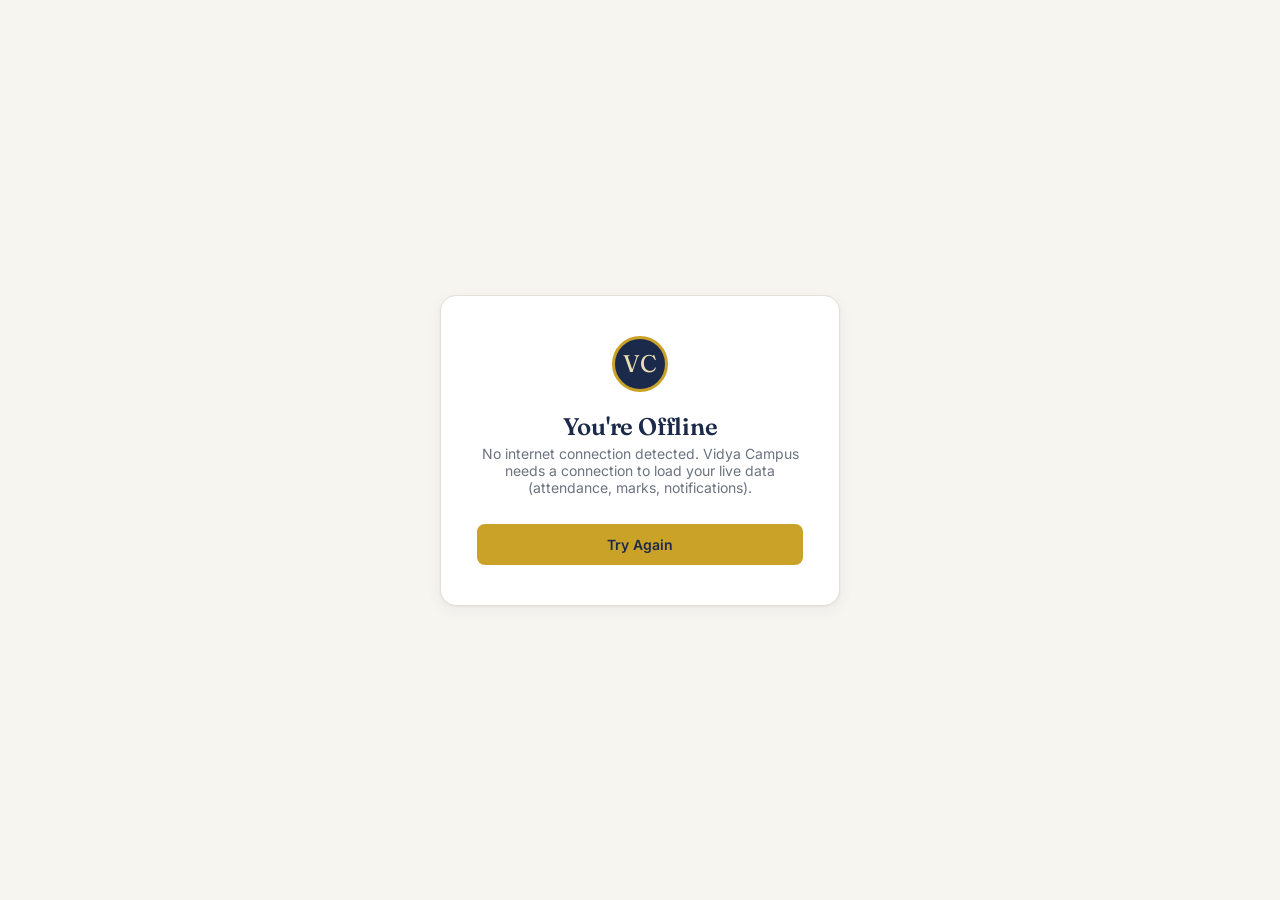
<file: offline.html>
<!DOCTYPE html>
<html lang="en">
<head>
<meta charset="UTF-8">
<meta name="viewport" content="width=device-width, initial-scale=1.0">
<title>Offline | Vidya Campus</title>
<link rel="stylesheet" href="css/style.css">
</head>
<body>
<div class="login-wrap">
  <div class="login-card" style="text-align:center;">
    <div class="login-badge" style="margin:0 auto 20px;">VC</div>
    <h1>You're Offline</h1>
    <p class="sub">No internet connection detected. Vidya Campus needs a connection to load your live data (attendance, marks, notifications).</p>
    <button class="btn gold" onclick="window.location.reload()">Try Again</button>
  </div>
</div>
</body>
</html>
</file>
<file: css/style.css>
@import url('https://fonts.googleapis.com/css2?family=Fraunces:opsz,wght@9..144,400;9..144,600;9..144,700&family=Inter:wght@400;500;600;700&family=JetBrains+Mono:wght@500&display=swap');

:root {
  --ink: #1B2A4A;
  --ink-light: #2E416B;
  --gold: #C9A227;
  --gold-soft: #EBDFB4;
  --parchment: #F7F5F0;
  --surface: #FFFFFF;
  --surface-glass: rgba(255,255,255,0.65);
  --border: #E4E0D6;
  --text-muted: #6B7280;
  --present: #2F7A4F;
  --present-bg: #E7F2EB;
  --absent: #B84C3E;
  --absent-bg: #FBEAE7;
  --pending: #B8860B;
  --pending-bg: #FBF3D9;
  --radius: 10px;
  --shadow: 0 1px 2px rgba(27,42,74,0.06), 0 4px 16px rgba(27,42,74,0.05);
}

[data-theme="dark"] {
  --ink: #EBEFFA;
  --ink-light: #C7D2E8;
  --gold: #E0BB4A;
  --gold-soft: #4A3F1E;
  --parchment: #12162228;
  --parchment: #10131C;
  --surface: #181D29;
  --surface-glass: rgba(24,29,41,0.65);
  --border: #2A3040;
  --text-muted: #8A93A6;
  --present: #4FBE7E;
  --present-bg: #14301F;
  --absent: #E27C6B;
  --absent-bg: #3A1815;
  --pending: #E0BB4A;
  --pending-bg: #3A2F10;
  --shadow: 0 1px 2px rgba(0,0,0,0.3), 0 4px 20px rgba(0,0,0,0.35);
}

* { box-sizing: border-box; }

body {
  margin: 0;
  font-family: 'Inter', sans-serif;
  background: var(--parchment);
  color: var(--ink);
  -webkit-font-smoothing: antialiased;
  transition: background .2s, color .2s;
}

h1, h2, h3, .display { font-family: 'Fraunces', serif; font-weight: 600; letter-spacing: -0.01em; }
.mono { font-family: 'JetBrains Mono', monospace; }
a { color: inherit; }

/* ---------- Login ---------- */
.login-wrap { min-height: 100vh; display: grid; place-items: center; padding: 24px; }
.login-card {
  background: var(--surface); border: 1px solid var(--border); border-radius: 16px;
  box-shadow: var(--shadow); width: 100%; max-width: 400px; padding: 40px 36px;
  animation: fadeUp .35s ease-out;
}
@keyframes fadeUp { from { opacity: 0; transform: translateY(10px); } to { opacity: 1; transform: translateY(0); } }

.login-badge {
  width: 56px; height: 56px; border-radius: 50%; background: var(--ink); color: var(--gold-soft);
  display: grid; place-items: center; font-family: 'Fraunces', serif; font-size: 24px;
  margin-bottom: 20px; border: 3px solid var(--gold);
}
.login-card h1 { font-size: 24px; margin: 0 0 4px; }
.login-card p.sub { color: var(--text-muted); font-size: 14px; margin: 0 0 28px; }

.field { margin-bottom: 16px; position: relative; }
.field label { display: block; font-size: 12px; font-weight: 600; color: var(--text-muted); margin-bottom: 6px; text-transform: uppercase; letter-spacing: .04em; }
.field input, .field select {
  width: 100%; padding: 11px 12px; border: 1px solid var(--border); border-radius: 8px;
  font-size: 14px; font-family: inherit; background: var(--parchment); color: var(--ink);
}
.field input:focus, .field select:focus { outline: 2px solid var(--gold); outline-offset: 1px; border-color: var(--gold); }
.field .toggle-pw { position: absolute; right: 10px; top: 34px; cursor: pointer; font-size: 12px; color: var(--text-muted); font-weight: 600; user-select: none; }

.field-row-inline { display: flex; justify-content: space-between; align-items: center; margin: -6px 0 16px; font-size: 13px; }
.field-row-inline label { display: flex; align-items: center; gap: 6px; color: var(--text-muted); cursor: pointer; text-transform: none; font-weight: 500; }
.field-row-inline a { color: var(--ink); font-weight: 600; cursor: pointer; }

.btn {
  display: inline-flex; align-items: center; justify-content: center; gap: 8px;
  background: var(--ink); color: var(--surface);
  border: none; border-radius: 8px; padding: 12px 18px; font-size: 14px; font-weight: 600;
  cursor: pointer; width: 100%; font-family: inherit; transition: background .15s, transform .1s;
}
.btn:hover { background: var(--ink-light); }
.btn:active { transform: scale(0.98); }
.btn:disabled { opacity: .6; cursor: not-allowed; }
.btn.gold { background: var(--gold); color: var(--ink); }
.btn.gold:hover { background: #b8912a; }
.btn.outline { background: transparent; color: var(--ink); border: 1px solid var(--border); }
.btn.small { width: auto; padding: 8px 14px; font-size: 13px; }
.btn.danger { background: var(--absent); color: #fff; }
.btn.danger:hover { background: #a03d30; }

.error-msg { color: var(--absent); font-size: 13px; margin-top: 12px; text-align: center; }
.success-msg { color: var(--present); font-size: 13px; margin-top: 12px; text-align: center; }
.demo-creds { margin-top: 24px; padding-top: 20px; border-top: 1px dashed var(--border); font-size: 12px; color: var(--text-muted); line-height: 1.6; }

/* ---------- App shell ---------- */
.app { display: grid; grid-template-columns: 240px 1fr; min-height: 100vh; }
.sidebar { background: var(--ink); color: var(--surface); padding: 28px 20px; display: flex; flex-direction: column; }
[data-theme="dark"] .sidebar { background: #0B0E16; }
.sidebar .brand { display: flex; align-items: center; gap: 10px; margin-bottom: 32px; }
.sidebar .brand .mark { width: 34px; height: 34px; border-radius: 50%; background: var(--gold); color: var(--ink); display: grid; place-items: center; font-family: 'Fraunces', serif; font-weight: 700; font-size: 16px; }
.sidebar .brand .name { font-family: 'Fraunces', serif; font-size: 16px; font-weight: 600; color: #fff; }

.sidebar .who { background: rgba(255,255,255,.06); border-radius: 10px; padding: 14px; margin-bottom: 24px; }
.sidebar .who .role-pill { display: inline-block; font-size: 10px; text-transform: uppercase; letter-spacing: .06em; background: var(--gold); color: var(--ink); padding: 2px 8px; border-radius: 20px; font-weight: 700; margin-bottom: 6px; }
.sidebar .who .name { font-size: 14px; font-weight: 600; color: #fff; }
.sidebar .who .meta { font-size: 12px; color: rgba(255,255,255,.6); margin-top: 2px; }

.sidebar nav { display: flex; flex-direction: column; gap: 4px; flex: 1; overflow-y: auto; }
.sidebar nav .nav-item { padding: 10px 12px; border-radius: 8px; font-size: 14px; font-weight: 500; cursor: pointer; color: rgba(255,255,255,.75); }
.sidebar nav .nav-item.active { background: rgba(255,255,255,.1); color: #fff; }
.sidebar nav .nav-item:hover { background: rgba(255,255,255,.06); color: #fff; }

.sidebar-footer { display: flex; align-items: center; justify-content: space-between; padding-top: 16px; }
.logout-link { color: rgba(255,255,255,.5); font-size: 13px; cursor: pointer; }
.logout-link:hover { color: #fff; }
.theme-toggle { cursor: pointer; font-size: 18px; background: rgba(255,255,255,.08); border: none; border-radius: 8px; padding: 6px 10px; color: #fff; }

.main { padding: 32px 40px; overflow-y: auto; }
.main-header { display: flex; justify-content: space-between; align-items: flex-start; margin-bottom: 28px; flex-wrap: wrap; gap: 12px; }
.main-header h1 { font-size: 26px; margin: 0; }
.main-header .date-sub { color: var(--text-muted); font-size: 14px; margin-top: 4px; }
.header-actions { display: flex; gap: 10px; align-items: center; }

/* ---------- Cards / stat grid ---------- */
.grid { display: grid; gap: 18px; }
.grid.cols-3 { grid-template-columns: repeat(3, 1fr); }
.grid.cols-4 { grid-template-columns: repeat(4, 1fr); }
.grid.cols-2 { grid-template-columns: repeat(2, 1fr); }

.card {
  background: var(--surface); border: 1px solid var(--border); border-radius: var(--radius);
  padding: 20px; box-shadow: var(--shadow); transition: background .2s, border-color .2s;
}
.card.glass { background: var(--surface-glass); backdrop-filter: blur(10px); }
.card h3 { font-size: 14px; text-transform: uppercase; letter-spacing: .04em; color: var(--text-muted); margin: 0 0 6px; font-family: 'Inter'; font-weight: 600; }
.card .big-num { font-family: 'Fraunces', serif; font-size: 34px; font-weight: 700; margin: 4px 0; }
.card .stat-note { font-size: 12px; color: var(--text-muted); }

.section-title { font-size: 18px; margin: 32px 0 14px; }
.section-title:first-child { margin-top: 0; }

/* ---------- Attendance ring ---------- */
.ring-wrap { position: relative; width: 76px; height: 76px; }
.ring-wrap svg { transform: rotate(-90deg); }
.ring-label { position: absolute; inset: 0; display: grid; place-items: center; font-family: 'Fraunces', serif; font-weight: 700; font-size: 15px; }

/* ---------- Progress bar ---------- */
.progress-bar { height: 8px; background: var(--border); border-radius: 20px; overflow: hidden; }
.progress-bar .fill { height: 100%; border-radius: 20px; transition: width .4s ease; }

/* ---------- Tables ---------- */
table { width: 100%; border-collapse: collapse; font-size: 14px; }
th { text-align: left; font-size: 11px; text-transform: uppercase; letter-spacing: .04em; color: var(--text-muted); padding: 10px 12px; border-bottom: 2px solid var(--border); }
td { padding: 12px; border-bottom: 1px solid var(--border); }
tr:last-child td { border-bottom: none; }
tr:hover td { background: var(--parchment); }

.pill { display: inline-block; padding: 3px 10px; border-radius: 20px; font-size: 12px; font-weight: 600; }
.pill.present { background: var(--present-bg); color: var(--present); }
.pill.absent { background: var(--absent-bg); color: var(--absent); }
.pill.leave { background: var(--pending-bg); color: var(--pending); }
.pill.backlog { background: var(--absent-bg); color: var(--absent); }
.pill.cleared { background: var(--present-bg); color: var(--present); }
.pill.pending { background: var(--pending-bg); color: var(--pending); }
.pill.approved { background: var(--present-bg); color: var(--present); }
.pill.rejected { background: var(--absent-bg); color: var(--absent); }
.pill.pass { background: var(--present-bg); color: var(--present); }
.pill.fail { background: var(--absent-bg); color: var(--absent); }

/* ---------- Events / news ---------- */
.event-item { padding: 14px 0; border-bottom: 1px solid var(--border); }
.event-item:last-child { border-bottom: none; }
.event-item .event-type { font-size: 10px; text-transform: uppercase; letter-spacing: .05em; color: var(--gold); font-weight: 700; }
.event-item h4 { margin: 4px 0; font-size: 15px; font-family: 'Inter'; font-weight: 600; }
.event-item p { margin: 0; font-size: 13px; color: var(--text-muted); line-height: 1.5; }
.event-item .event-date { font-size: 11px; color: var(--text-muted); margin-top: 6px; }
.event-item .event-actions { margin-top: 10px; }

/* ---------- Notification bell + panel ---------- */
.bell-wrap { position: relative; cursor: pointer; }
.bell-badge {
  position: absolute; top: -6px; right: -6px; background: var(--absent); color: #fff;
  font-size: 10px; font-weight: 700; border-radius: 20px; min-width: 16px; height: 16px;
  display: grid; place-items: center; padding: 0 3px;
}
.notif-panel {
  position: absolute; right: 0; top: 44px; width: 340px; max-height: 420px; overflow-y: auto;
  background: var(--surface); border: 1px solid var(--border); border-radius: 12px; box-shadow: var(--shadow);
  z-index: 50; display: none;
}
.notif-panel.open { display: block; }
.notif-item { padding: 12px 16px; border-bottom: 1px solid var(--border); font-size: 13px; }
.notif-item:last-child { border-bottom: none; }
.notif-item .notif-title { font-weight: 600; margin-bottom: 2px; }
.notif-item .notif-time { font-size: 11px; color: var(--text-muted); margin-top: 4px; }

/* ---------- Toast ---------- */
#toast-container { position: fixed; top: 20px; right: 20px; z-index: 999; display: flex; flex-direction: column; gap: 10px; }
.toast {
  background: var(--ink); color: var(--surface); padding: 14px 18px; border-radius: 10px;
  box-shadow: var(--shadow); font-size: 14px; max-width: 320px; border-left: 4px solid var(--gold);
  animation: slideIn .25s ease-out;
}
.toast strong { display: block; margin-bottom: 2px; }
@keyframes slideIn { from { transform: translateX(30px); opacity: 0; } to { transform: translateX(0); opacity: 1; } }

/* ---------- Timetable ---------- */
.timetable-grid { display: grid; grid-template-columns: 100px repeat(5, 1fr); gap: 1px; background: var(--border); border: 1px solid var(--border); border-radius: 8px; overflow: hidden; }
.timetable-grid .tt-cell { background: var(--surface); padding: 10px; font-size: 12px; }
.timetable-grid .tt-head { background: var(--ink); color: #fff; font-weight: 600; text-align: center; }
.timetable-grid .tt-time { background: var(--parchment); color: var(--text-muted); font-weight: 600; font-size: 11px; }

/* ---------- Loading skeleton ---------- */
.skeleton { background: linear-gradient(90deg, var(--border) 25%, var(--parchment) 37%, var(--border) 63%); background-size: 400% 100%; animation: skeleton-loading 1.4s ease infinite; border-radius: 6px; }
@keyframes skeleton-loading { 0% { background-position: 100% 50%; } 100% { background-position: 0 50%; } }
.skeleton-card { height: 100px; }
.skeleton-line { height: 14px; margin-bottom: 8px; }

/* ---------- Misc ---------- */
.flex-between { display: flex; justify-content: space-between; align-items: center; }
.muted { color: var(--text-muted); }
.form-row { display: flex; gap: 12px; align-items: flex-end; margin-bottom: 16px; flex-wrap: wrap; }
.badge-dot { width: 8px; height: 8px; border-radius: 50%; background: var(--present); display: inline-block; margin-right: 6px; }
.tabs { display: flex; gap: 6px; margin-bottom: 20px; flex-wrap: wrap; border-bottom: 1px solid var(--border); }
.tab { padding: 10px 16px; font-size: 14px; font-weight: 600; cursor: pointer; color: var(--text-muted); border-bottom: 2px solid transparent; }
.tab.active { color: var(--ink); border-bottom-color: var(--gold); }
.search-input { padding: 10px 14px; border: 1px solid var(--border); border-radius: 8px; font-size: 14px; background: var(--surface); color: var(--ink); width: 240px; }

textarea, select { width: 100%; padding: 10px 12px; border: 1px solid var(--border); border-radius: 8px; font-size: 14px; font-family: inherit; background: var(--parchment); color: var(--ink); }
input[type="file"] { font-size: 13px; }

.pagination { display: flex; gap: 6px; justify-content: center; margin-top: 16px; }
.pagination button { border: 1px solid var(--border); background: var(--surface); color: var(--ink); border-radius: 6px; padding: 6px 12px; cursor: pointer; font-size: 13px; }
.pagination button.active { background: var(--ink); color: #fff; }

/* Simple canvas chart container */
.chart-wrap { width: 100%; height: 220px; }

@media print {
  .sidebar, .header-actions, .btn, .no-print { display: none !important; }
  .app { display: block; }
  .main { padding: 0; }
}

@media (max-width: 900px) {
  .app { grid-template-columns: 1fr; }
  .sidebar { display: none; }
  .grid.cols-3, .grid.cols-4, .grid.cols-2 { grid-template-columns: 1fr; }
  .notif-panel { width: 90vw; right: -10px; }
}
</file>
